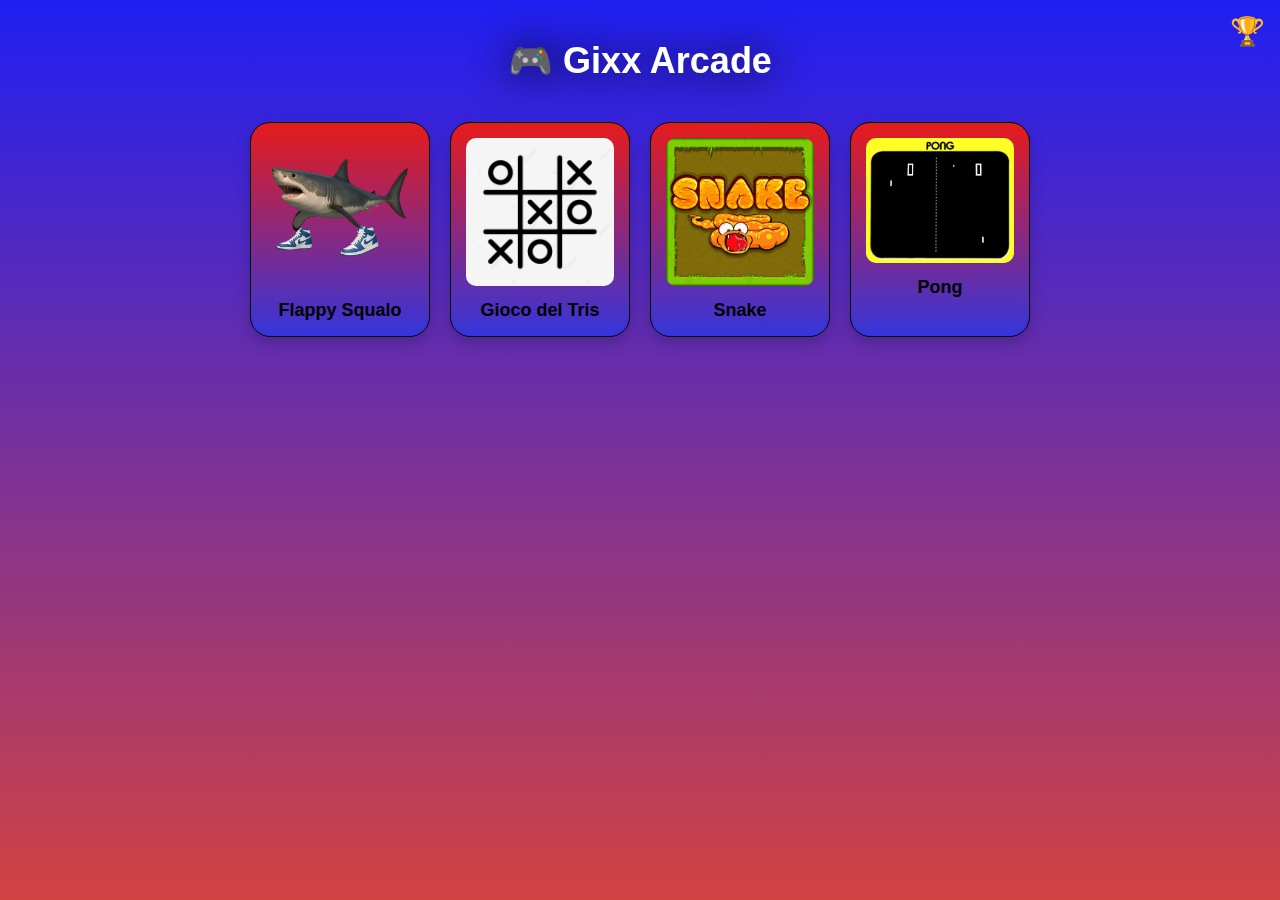
<file: index.html>
<!DOCTYPE html>
<html lang="it">
<head>
  <meta charset="UTF-8">
  <meta name="viewport" content="width=device-width, initial-scale=1.0">
  <title>Gixx Arcade</title>
  <style>
    * {
      margin: 0;
      padding: 0;
      box-sizing: border-box;
    }

    body {
      background: linear-gradient(rgb(31, 31, 242), rgba(200, 26, 26, 0.825));
      font-family: sans-serif;
      min-height: 100vh;
      overflow-x: hidden;
    }

    .home-container {
      display: flex;
      flex-direction: column;
      align-items: center;
      padding: 40px 20px;
      text-align: center;
    }

    .home-container h1 {
      font-size: 36px;
      margin-bottom: 40px;
      color: #fff;
      filter: drop-shadow(1px 1px 20px black);
    }

    .record-icon {
      position: fixed;
      top: 15px;
      right: 15px;
      font-size: 28px;
      cursor: pointer;
      z-index: 100;
    }

    .records-box {
      position: fixed;
      top: 60px;
      right: 15px;
      background: rgba(0, 0, 0, 0.9);
      border: 2px solid #fff;
      border-radius: 10px;
      padding: 15px;
      color: white;
      font-family: monospace;
      font-size: 14px;
      z-index: 100;
      display: none;
    }

    .records-box h3 {
      margin-bottom: 10px;
      font-size: 16px;
    }

    .record {
      margin: 4px 0;
      cursor: pointer;
      transition: color 0.2s;
    }

    .record:hover {
      color: red;
    }

    .game-list {
      display: flex;
      flex-wrap: wrap;
      justify-content: center;
      gap: 20px;
      width: 100%;
      max-width: 1000px;
    }

    .game-card {
      width: 180px;
      background: linear-gradient(rgb(230, 27, 27),rgb(53, 53, 219));
      padding: 15px;
      border-radius: 20px;
      box-shadow: 0 5px 15px rgba(0,0,0,0.2);
      cursor: pointer;
      transition: transform 0.2s;
      border: solid 1px black;
    }

    .game-card:hover {
      transform: scale(1.05);
    }

    .game-card img {
      width: 100%;
      height: auto;
      border-radius: 10px;
    }

    .game-card p {
      margin-top: 10px;
      font-size: 18px;
      font-weight: bold;
      color: black;
    }

    /* Responsive */
    @media (max-width: 600px) {
      .game-card {
        width: 90%;
      }

      .home-container h1 {
        font-size: 28px;
      }

      .record-icon {
        font-size: 24px;
      }
    }
  </style>
</head>
<body>
  <div class="home-container">
    <h1>🎮 Gixx Arcade</h1>

    <!-- Icona dei Record -->
    <div class="record-icon" onclick="toggleRecords()">🏆</div>

    <!-- Box Record -->
    <div class="records-box" id="recordsBox">
      <h3>🏆 Record</h3>
      <div class="record" onclick="resetRecord('flappy')">Flappy Squalo: <span id="recordFlappy">0</span></div>
      <div class="record" onclick="resetRecord('tris')">Tris: <span id="recordTris">0</span></div>
      <div class="record" onclick="resetRecord('snake')">Snake: <span id="recordSnake">0</span></div>
    </div>

    <!-- Lista Giochi -->
    <div class="game-list">
      <div class="game-card" onclick="location.href='flappy-squalo.html'">
        <img src="tralla.png" alt="Flappy Squalo">
        <p>Flappy Squalo</p>
      </div>
      <div class="game-card" onclick="location.href='tris.html'">
        <img src="tris.png" alt="Tris">
        <p>Gioco del Tris</p>
      </div>
      <div class="game-card" onclick="location.href='snake.html'">
        <img src="snake.png" alt="Snake">
        <p>Snake</p>
      </div>

      <div class="game-card" onclick="location.href='pong.html'">
        <img src="pong.jpg" alt="Snake">
        <p>Pong</p>
      </div>
    </div>
  </div>

  <script>
    document.getElementById('recordFlappy').textContent = localStorage.getItem('recordFlappy') || 0;
    document.getElementById('recordTris').textContent = localStorage.getItem('recordTris') || 0;
    document.getElementById('recordSnake').textContent = localStorage.getItem('recordSnake') || 0;

    function resetRecord(key) {
      const map = {
        flappy: 'recordFlappy',
        tris: 'recordTris',
        snake: 'recordSnake'
      };
      localStorage.setItem(map[key], 0);
      document.getElementById(map[key]).textContent = 0;
      alert(`Record ${key} azzerato!`);
    }

    function toggleRecords() {
      const box = document.getElementById('recordsBox');
      box.style.display = box.style.display === 'block' ? 'none' : 'block';
    }
  </script>
</body>
</html>
</file>
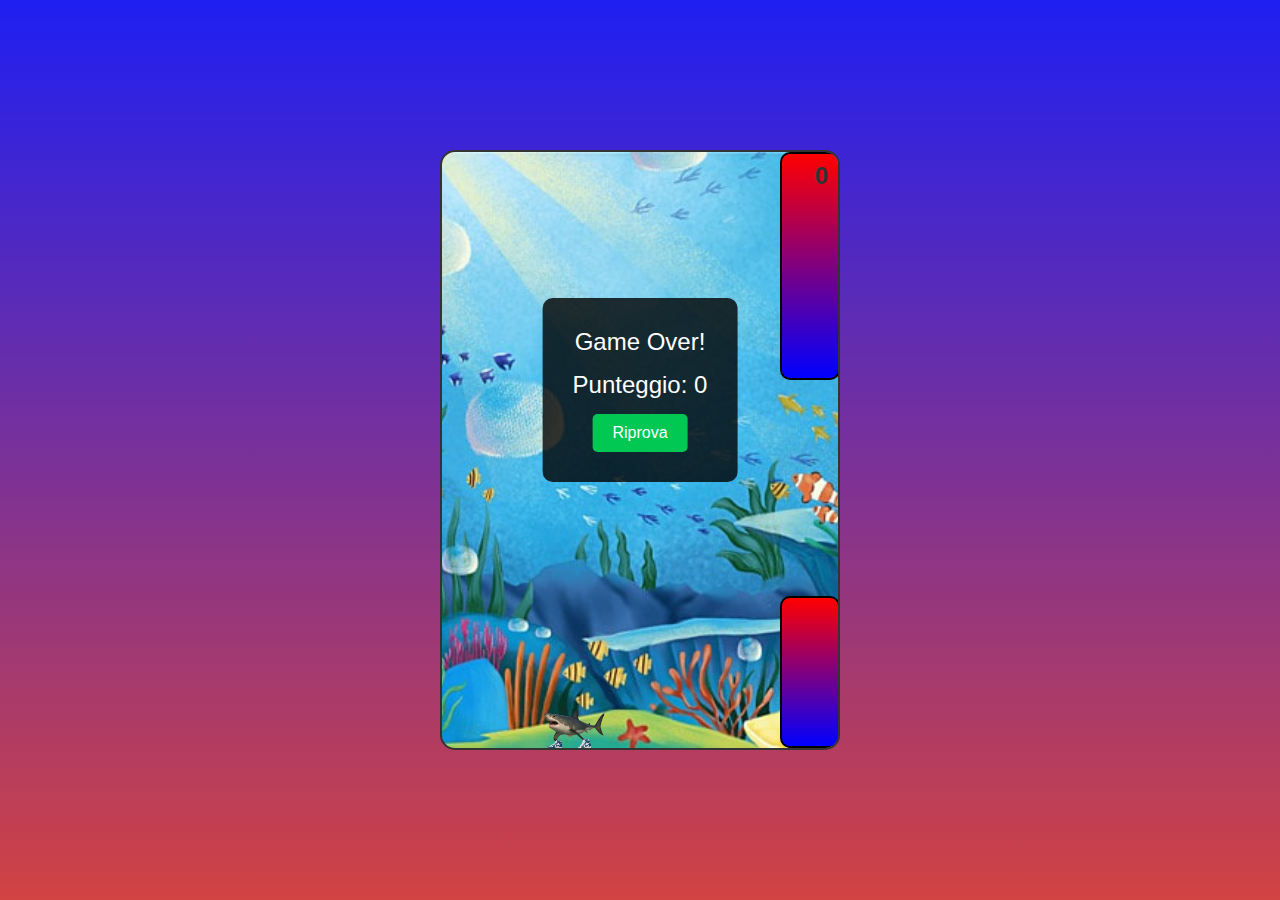
<file: flappy-squalo.html>
<!DOCTYPE html>
<html lang="it">
<head>
  <meta charset="UTF-8" />
  <meta name="viewport" content="width=device-width, initial-scale=1.0"/>
  <title>Flappy Squalo</title>
  <link rel="stylesheet" href="style.css"/>
</head>
<body>
  <div id="game-container">
    <div id="bird"></div>
    <div id="pipe-top" class="pipe"></div>
    <div id="pipe-bottom" class="pipe"></div>
    <div id="score">0</div>
    <div id="game-over">
      <p>Game Over!</p>
      <p id="final-score"></p>
      <button onclick="restartGame()">Riprova</button>
    </div>
  </div>
  <script src="script.js"></script>
</body>
</html>
</file>
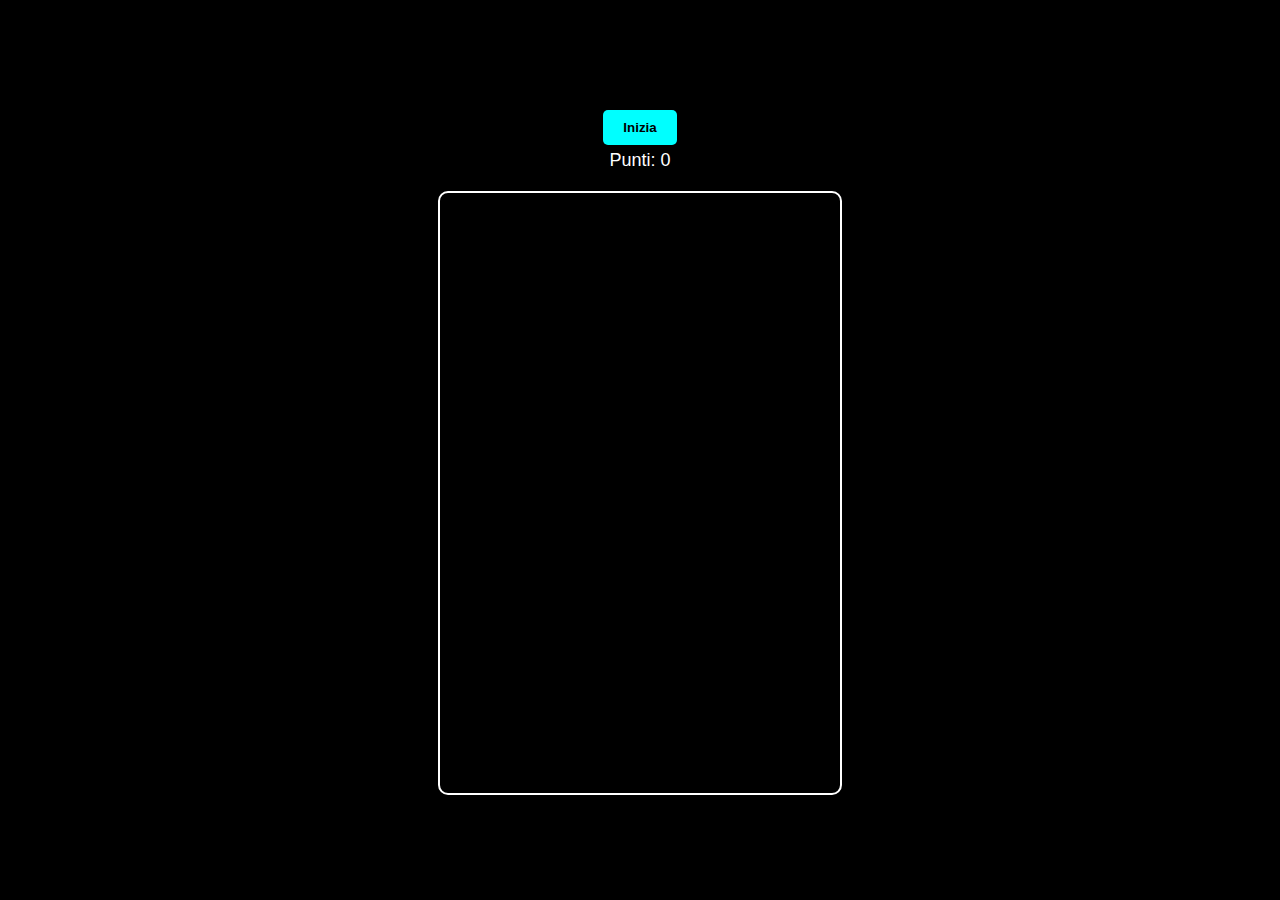
<file: pong.html>
<!DOCTYPE html>
<html lang="it">
<head>
  <meta charset="UTF-8">
  <meta name="viewport" content="width=device-width, initial-scale=1.0">
  <title>Gixx Pong Pong</title>
  <style>
    * { margin: 0; padding: 0; box-sizing: border-box; }
    body {
      background: #000;
      display: flex;
      flex-direction: column;
      align-items: center;
      justify-content: center;
      height: 100vh;
      overflow: hidden;
    }

    #buttons {
      display: flex;
      flex-direction: column;
      align-items: center;
      margin-bottom: 10px;
      z-index: 10;
    }

    button {
      background: cyan;
      border: none;
      padding: 10px 20px;
      margin: 5px;
      font-weight: bold;
      border-radius: 5px;
      cursor: pointer;
    }

    #score {
      color: white;
      font-family: Arial, sans-serif;
      font-size: 18px;
      margin-bottom: 10px;
    }

    #game {
      border: 2px solid #fff;
      background: linear-gradient(to bottom, rgba(0, 0, 0, 0.5), rgba(0, 0, 0, 0.8));
      border-radius: 10px;
      max-width: 90vw;
      max-height: 70vh;
    }
  </style>
</head>
<body>
  <div id="buttons">
    <button id="startBtn">Inizia</button>
    <button id="restartBtn" style="display:none;">Ricomincia</button>
    <div id="score">Punti: 0</div>
  </div>
  <canvas id="game" width="400" height="600"></canvas>

  <script>
    const canvas = document.getElementById('game');
    const ctx = canvas.getContext('2d');
    const scoreDisplay = document.getElementById('score');
    const startBtn = document.getElementById('startBtn');
    const restartBtn = document.getElementById('restartBtn');

    let gameStarted = false;

    const paddle = {
      x: canvas.width / 2 - 40,
      y: canvas.height - 20,
      width: 80,
      height: 10,
      color: 'cyan',
      dx: 0,
      speed: 6
    };

    const ball = {
      x: canvas.width / 2,
      y: canvas.height / 2,
      radius: 8,
      dx: 4,
      dy: -4,
      color: 'white',
      speedMultiplier: 1.15
    };

    let score = 0;
    let keys = {};

    function resetGame() {
      paddle.x = canvas.width / 2 - 40;
      paddle.dx = 0;
      ball.x = canvas.width / 2;
      ball.y = canvas.height / 2;
      ball.dx = 4;
      ball.dy = -4;
      score = 0;
      scoreDisplay.textContent = 'Punti: 0';
      gameStarted = true;
      loop();
    }

    document.addEventListener('keydown', e => {
      keys[e.key] = true;
      if (e.key === ' ') startGame();
    });
    document.addEventListener('keyup', e => keys[e.key] = false);

    canvas.addEventListener('touchstart', () => startGame());
    startBtn.addEventListener('click', () => startGame());
    restartBtn.addEventListener('click', () => resetGame());

    // Movimento touch paddle
    canvas.addEventListener('touchstart', handleTouch);
    canvas.addEventListener('touchmove', handleTouch);
    canvas.addEventListener('touchend', () => paddle.dx = 0);

    function handleTouch(e) {
      const touchX = e.touches[0].clientX - canvas.getBoundingClientRect().left;
      if (touchX < paddle.x) {
        paddle.dx = -paddle.speed;
      } else if (touchX > paddle.x + paddle.width) {
        paddle.dx = paddle.speed;
      }
    }

    function startGame() {
      if (!gameStarted) {
        startBtn.style.display = 'none';
        restartBtn.style.display = 'none';
        resetGame();
      }
    }

    function handleInput() {
      if (keys['ArrowLeft']) paddle.dx = -paddle.speed;
      else if (keys['ArrowRight']) paddle.dx = paddle.speed;
      else if (!('ontouchstart' in window)) paddle.dx = 0;
    }

    function update() {
      handleInput();
      paddle.x += paddle.dx;

      // Limiti paddle
      if (paddle.x < 0) paddle.x = 0;
      if (paddle.x + paddle.width > canvas.width)
        paddle.x = canvas.width - paddle.width;

      ball.x += ball.dx;
      ball.y += ball.dy;

      // Rimbalzo pareti
      if (ball.x - ball.radius < 0 || ball.x + ball.radius > canvas.width)
        ball.dx *= -1;

      if (ball.y - ball.radius < 0)
        ball.dy *= -1;

      // Rimbalzo paddle
      if (
        ball.y + ball.radius >= paddle.y &&
        ball.x >= paddle.x &&
        ball.x <= paddle.x + paddle.width
      ) {
        ball.dy *= -1;
        ball.y = paddle.y - ball.radius;
        score++;
        scoreDisplay.textContent = 'Punti: ' + score;

        if (score % 3 === 0) {
          ball.dx *= ball.speedMultiplier;
          ball.dy *= ball.speedMultiplier;
        }
      }

      // Game over
      if (ball.y - ball.radius > canvas.height) {
        gameStarted = false;
        restartBtn.style.display = 'block';
      }
    }

    function drawBall() {
      ctx.beginPath();
      ctx.arc(ball.x, ball.y, ball.radius, 0, Math.PI * 2);
      ctx.fillStyle = ball.color;
      ctx.fill();
      ctx.closePath();
    }

    function drawPaddle() {
      ctx.fillStyle = paddle.color;
      ctx.fillRect(paddle.x, paddle.y, paddle.width, paddle.height);
    }

    function draw() {
      ctx.clearRect(0, 0, canvas.width, canvas.height);
      drawBall();
      drawPaddle();
    }

    function loop() {
      if (!gameStarted) return;
      update();
      draw();
      requestAnimationFrame(loop);
    }
  </script>
</body>
</html>
</file>
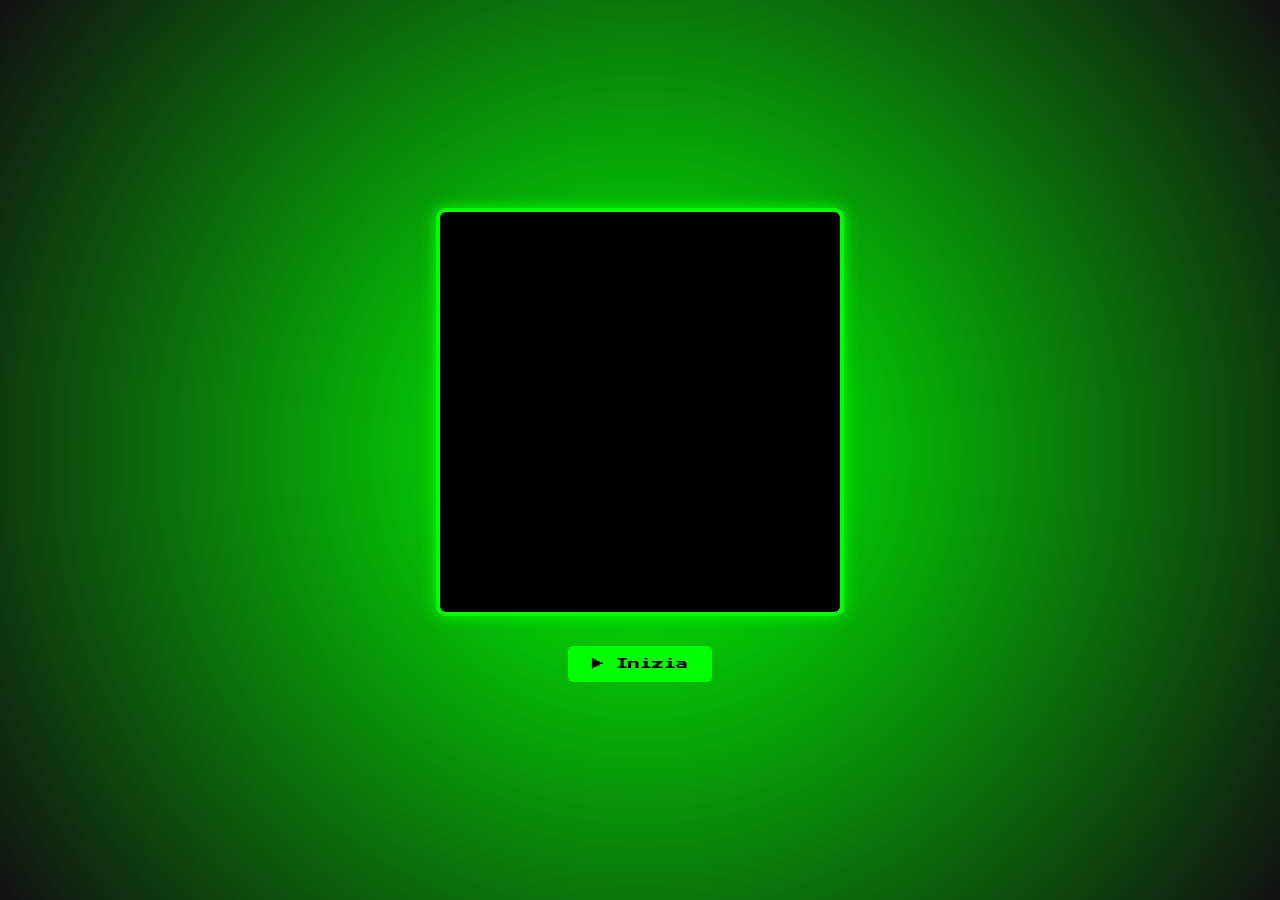
<file: snake.html>
<!DOCTYPE html>
<html lang="it">
<head>
  <meta charset="UTF-8">
  <meta name="viewport" content="width=device-width, initial-scale=1.0">
  <title>Snake Game</title>
  <link href="https://fonts.googleapis.com/css2?family=Press+Start+2P&display=swap" rel="stylesheet">
  <style>
    body {
      margin: 0;
      font-family: 'Press Start 2P', cursive;
      background: radial-gradient(circle, #0f0 0%, #111 100%);
      display: flex;
      flex-direction: column;
      justify-content: center;
      align-items: center;
      min-height: 100vh;
      color: white;
    }

    canvas {
      background-color: #000;
      border: 4px solid lime;
      box-shadow: 0 0 15px lime;
      border-radius: 10px;
      margin-bottom: 20px;
    }

    button {
      margin: 10px;
      padding: 12px 24px;
      font-size: 12px;
      font-family: 'Press Start 2P', cursive;
      cursor: pointer;
      background-color: #0f0;
      color: #000;
      border: none;
      border-radius: 5px;
      transition: transform 0.2s, box-shadow 0.2s;
    }

    button:hover {
      transform: scale(1.05);
      box-shadow: 0 0 10px #0f0;
    }

    #gameOverModal {
      display: none;
      position: fixed;
      top: 0; left: 0;
      width: 100vw;
      height: 100vh;
      background-color: rgba(0, 0, 0, 0.85);
      justify-content: center;
      align-items: center;
      z-index: 999;
    }

    .modal-content {
      background-color: #111;
      padding: 30px;
      border-radius: 12px;
      text-align: center;
      box-shadow: 0 0 15px red;
    }

    .modal-content h2 {
      margin-bottom: 20px;
      color: red;
    }

    #controls {
      display: none;
      flex-direction: column;
      align-items: center;
      margin-top: 10px;
    }

    .row {
      display: flex;
      justify-content: center;
    }

    .dir-btn {
      margin: 5px;
      padding: 12px;
      font-size: 20px;
      background-color: #0f0;
      color: #000;
      border: none;
      border-radius: 5px;
      font-family: 'Press Start 2P', cursive;
      box-shadow: 0 0 10px #0f0;
      width: 50px;
      height: 50px;
    }

    @media (max-width: 768px) {
      #controls {
        display: flex;
      }
    }

    @media (max-width: 500px) {
      canvas {
        width: 90vw;
        height: 90vw;
      }

      button {
        font-size: 12px;
        padding: 10px 20px;
      }

      .dir-btn {
        width: 50px;
        height: 50px;
        font-size: 16px;
      }
    }
  </style>
</head>
<body>
  <canvas id="game" width="400" height="400"></canvas>
  <button id="startBtn">▶ Inizia</button>
  <button id="restartBtn" style="display:none;">🔁 Ricomincia</button>

  <div id="controls">
    <div class="row">
      <button class="dir-btn" id="up">▲</button>
    </div>
    <div class="row">
      <button class="dir-btn" id="left">◀</button>
      <button class="dir-btn" id="down">▼</button>
      <button class="dir-btn" id="right">▶</button>
    </div>
  </div>

  <div id="gameOverModal">
    <div class="modal-content">
      <h2 id="finalScore"></h2>
      <button id="playAgainBtn">🎮 Gioca ancora</button>
    </div>
  </div>

  <script>
    const canvas = document.getElementById("game");
    const ctx = canvas.getContext("2d");
    const gridSize = 20;
    const tileCount = canvas.width / gridSize;
    const startBtn = document.getElementById("startBtn");
    const restartBtn = document.getElementById("restartBtn");
    const gameOverModal = document.getElementById("gameOverModal");
    const finalScoreText = document.getElementById("finalScore");
    const playAgainBtn = document.getElementById("playAgainBtn");

    let snake;
    let apple;
    let dx;
    let dy;
    let score;
    let speed;
    let loop;

    function initGame() {
      snake = [{ x: 10, y: 10 }];
      apple = { x: 5, y: 5 };
      dx = 1;
      dy = 0;
      score = 0;
      speed = 200;
      clearInterval(loop);
      loop = setInterval(gameLoop, speed);
      restartBtn.style.display = "inline-block";
      gameOverModal.style.display = "none";
    }

    function gameLoop() {
      update();
      draw();
    }

    function update() {
      const head = { x: snake[0].x + dx, y: snake[0].y + dy };
      snake.unshift(head);

      if (head.x === apple.x && head.y === apple.y) {
        score++;
        speed = Math.max(50, speed - 5);
        placeApple();
        clearInterval(loop);
        loop = setInterval(gameLoop, speed);
      } else {
        snake.pop();
      }

      if (
        head.x < 0 || head.y < 0 ||
        head.x >= tileCount || head.y >= tileCount ||
        snake.slice(1).some(segment => segment.x === head.x && segment.y === head.y)
      ) {
        clearInterval(loop);
        showGameOverModal();
      }
    }

    function draw() {
      ctx.fillStyle = "#000";
      ctx.fillRect(0, 0, canvas.width, canvas.height);

      ctx.fillStyle = "lime";
      snake.forEach(part => {
        ctx.fillRect(part.x * gridSize, part.y * gridSize, gridSize - 2, gridSize - 2);
      });

      ctx.fillStyle = "red";
      ctx.fillRect(apple.x * gridSize, apple.y * gridSize, gridSize - 2, gridSize - 2);

      ctx.fillStyle = "white";
      ctx.font = "12px Press Start 2P";
      ctx.fillText("Score: " + score, 10, 20);
    }

    function placeApple() {
      apple = {
        x: Math.floor(Math.random() * tileCount),
        y: Math.floor(Math.random() * tileCount)
      };
    }

    function showGameOverModal() {
      if (score > (localStorage.getItem('recordSnake') || 0)) {
        localStorage.setItem('recordSnake', score);
      }
      finalScoreText.textContent = `Game Over! Punteggio: ${score}`;
      gameOverModal.style.display = "flex";
    }

    // Controlli tastiera
    document.addEventListener("keydown", (e) => {
      if (e.key === "ArrowUp" && dy === 0) {
        dx = 0; dy = -1;
      } else if (e.key === "ArrowDown" && dy === 0) {
        dx = 0; dy = 1;
      } else if (e.key === "ArrowLeft" && dx === 0) {
        dx = -1; dy = 0;
      } else if (e.key === "ArrowRight" && dx === 0) {
        dx = 1; dy = 0;
      }
    });

    // Controlli frecce virtuali
    document.getElementById("up").addEventListener("click", () => {
      if (dy === 0) { dx = 0; dy = -1; }
    });
    document.getElementById("down").addEventListener("click", () => {
      if (dy === 0) { dx = 0; dy = 1; }
    });
    document.getElementById("left").addEventListener("click", () => {
      if (dx === 0) { dx = -1; dy = 0; }
    });
    document.getElementById("right").addEventListener("click", () => {
      if (dx === 0) { dx = 1; dy = 0; }
    });

    startBtn.addEventListener("click", () => {
      startBtn.style.display = "none";
      initGame();
    });

    restartBtn.addEventListener("click", () => {
      initGame();
    });

    playAgainBtn.addEventListener("click", () => {
      initGame();
    });
  </script>
</body>
</html>
</file>
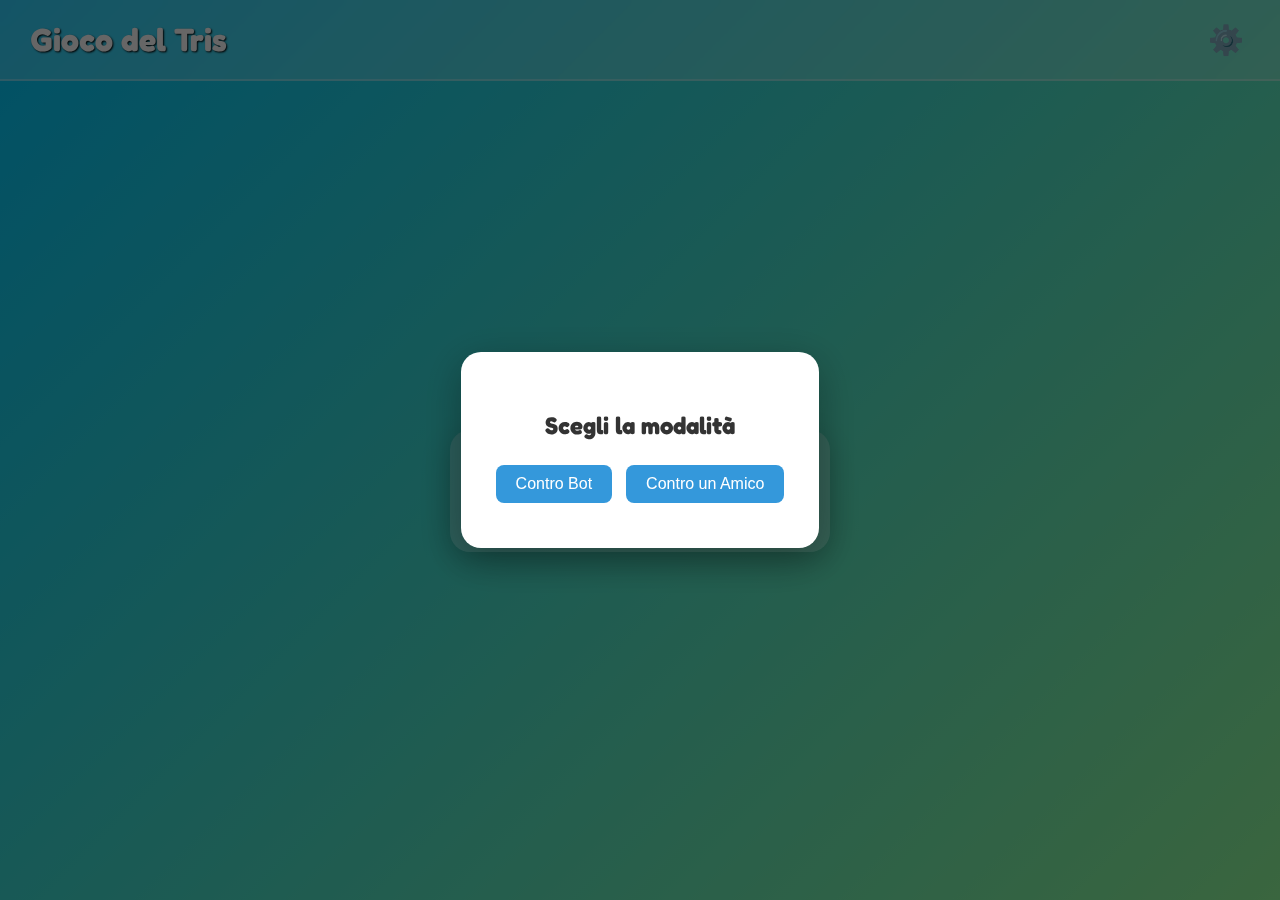
<file: tris.html>
<!DOCTYPE html>
<html lang="it">
<head>
  <meta charset="UTF-8" />
  <meta name="viewport" content="width=device-width, initial-scale=1.0"/>
  <title>Gioco del Tris</title>
  <link href="https://fonts.googleapis.com/css2?family=Fredoka+One&display=swap" rel="stylesheet">
  <style>
    * {
      box-sizing: border-box;
    }

    body {
      margin: 0;
      font-family: 'Fredoka One', cursive;
      background: linear-gradient(135deg, #00c9ff, #92fe9d);
      display: flex;
      flex-direction: column;
      min-height: 100vh;
    }

    .header {
      display: flex;
      justify-content: space-between;
      padding: 20px 30px;
      align-items: center;
      background-color: rgba(255, 255, 255, 0.2);
      backdrop-filter: blur(5px);
      border-bottom: 2px solid rgba(255, 255, 255, 0.3);
    }

    h1 {
      margin: 0;
      font-size: 2rem;
      color: #fff;
      text-shadow: 1px 1px 2px #000;
    }

    .settings-btn {
      font-size: 1.8rem;
      background: none;
      border: none;
      cursor: pointer;
      color: #fff;
      transition: transform 0.2s;
    }

    .settings-btn:hover {
      transform: rotate(20deg);
    }

    .container {
      flex-grow: 1;
      display: flex;
      justify-content: center;
      align-items: center;
      padding: 20px;
    }

    .game-container {
      text-align: center;
      background-color: rgba(255, 255, 255, 0.25);
      padding: 30px;
      border-radius: 20px;
      box-shadow: 0 8px 30px rgba(0, 0, 0, 0.2);
    }

    .board {
      display: grid;
      grid-template-columns: repeat(3, 100px);
      gap: 10px;
      margin: 0 auto 20px;
    }

    .cell {
      width: 100px;
      height: 100px;
      font-size: 2.5rem;
      border-radius: 12px;
      border: 3px solid #fff;
      background-color: #ffffffcc;
      display: flex;
      justify-content: center;
      align-items: center;
      cursor: pointer;
      transition: transform 0.2s, background-color 0.2s;
    }

    .cell:hover {
      background-color: #eee;
      transform: scale(1.05);
    }

    .cell.x::before {
      content: "X";
      color: #e74c3c;
    }

    .cell.o::before {
      content: "O";
      color: #2980b9;
    }

    .winning-message {
      font-size: 1.5rem;
      color: #fff;
      background-color: #2c3e50cc;
      padding: 10px 20px;
      border-radius: 10px;
      display: none;
      margin-bottom: 10px;
    }

    .winning-message.show {
      display: inline-block;
    }

    .game-container button {
      background-color: #2ecc71;
      color: white;
      border: none;
      padding: 12px 24px;
      border-radius: 10px;
      font-size: 1rem;
      cursor: pointer;
      transition: background-color 0.2s;
    }

    .game-container button:hover {
      background-color: #27ae60;
    }

    .modal {
      display: none;
      position: fixed;
      inset: 0;
      background: rgba(0, 0, 0, 0.6);
      justify-content: center;
      align-items: center;
      z-index: 999;
    }

    .modal.active {
      display: flex;
    }

    .modal-content {
      background: #fff;
      padding: 40px 30px;
      border-radius: 20px;
      box-shadow: 0 10px 40px rgba(0, 0, 0, 0.3);
      text-align: center;
    }

    .modal-content h2 {
      margin-bottom: 20px;
      color: #333;
    }

    .modal-content button {
      background-color: #3498db;
      color: white;
      border: none;
      margin: 5px;
      padding: 10px 20px;
      font-size: 1rem;
      border-radius: 8px;
      cursor: pointer;
      transition: background-color 0.2s;
    }

    .modal-content button:hover {
      background-color: #2980b9;
    }

    @media (max-width: 500px) {
      .board {
        grid-template-columns: repeat(3, 80px);
      }

      .cell {
        width: 80px;
        height: 80px;
        font-size: 2rem;
      }

      .modal-content {
        padding: 20px;
      }

      h1 {
        font-size: 1.5rem;
      }
    }
  </style>
</head>
<body>
  <div class="header">
    <h1>Gioco del Tris</h1>
    <button class="settings-btn" onclick="openSettings()">⚙️</button>
  </div>

  <div class="modal active" id="modeModal">
    <div class="modal-content">
      <h2>Scegli la modalità</h2>
      <button onclick="selectMode('bot')">Contro Bot</button>
      <button onclick="selectMode('friend')">Contro un Amico</button>
    </div>
  </div>

  <div class="modal" id="levelModal">
    <div class="modal-content">
      <h2>Livello Bot</h2>
      <button onclick="selectBotLevel(1)">1</button>
      <button onclick="selectBotLevel(2)">2</button>
      <button onclick="selectBotLevel(3)">3</button>
      <button onclick="selectBotLevel(4)">4</button>
      <button onclick="selectBotLevel(5)">5</button>
    </div>
  </div>

  <div class="modal" id="settingsModal">
    <div class="modal-content">
      <h2>Chi inizia per primo?</h2>
      <button onclick="setStartingPlayer(true)">Tu</button>
      <button onclick="setStartingPlayer(false)">Bot</button>
    </div>
  </div>

  <div class="container">
    <div class="game-container">
      <div class="board" id="board"></div>
      <div class="winning-message" id="winningMessage">
        <span id="winningMessageText"></span>
      </div>
      <button onclick="startGame()">Ricomincia</button>
    </div>
  </div>

  <script>
    const board = document.getElementById('board');
    const winningMessage = document.getElementById('winningMessage');
    const winningMessageText = document.getElementById('winningMessageText');

    let cells = [];
    let currentPlayer = 'x';
    let isGameOver = false;
    let gameMode = null;
    let botLevel = 1;
    let botStarts = false;

    const WINNING_COMBINATIONS = [
      [0,1,2],[3,4,5],[6,7,8],
      [0,3,6],[1,4,7],[2,5,8],
      [0,4,8],[2,4,6]
    ];

    function startGame() {
      board.innerHTML = '';
      winningMessage.classList.remove('show');
      cells = [];
      isGameOver = false;

      for (let i = 0; i < 9; i++) {
        const cell = document.createElement('div');
        cell.classList.add('cell');
        cell.dataset.index = i;
        cell.addEventListener('click', onCellClick, { once: true });
        board.appendChild(cell);
        cells.push(cell);
      }

      currentPlayer = botStarts ? 'o' : 'x';
      if (gameMode === 'bot' && botStarts) {
        setTimeout(botMove, 300);
      }
    }

    function onCellClick(e) {
      const cell = e.target;
      if (isGameOver) return;
      placeMark(cell, currentPlayer);
      if (checkWin(currentPlayer)) {
        endGame(false);
      } else if (isDraw()) {
        endGame(true);
      } else {
        currentPlayer = currentPlayer === 'x' ? 'o' : 'x';
        if (gameMode === 'bot' && currentPlayer === 'o') {
          setTimeout(botMove, 300);
        }
      }
    }

    function placeMark(cell, player) {
      cell.classList.add(player);
    }

    function checkWin(player) {
      return WINNING_COMBINATIONS.some(comb =>
        comb.every(i => cells[i].classList.contains(player))
      );
    }

    function isDraw() {
      return cells.every(cell =>
        cell.classList.contains('x') || cell.classList.contains('o')
      );
    }

    function endGame(draw) {
      isGameOver = true;
      winningMessageText.innerText = draw ? "Pareggio!" : `${currentPlayer.toUpperCase()} ha vinto!`;
      winningMessage.classList.add('show');
    }

    function botMove() {
      if (isGameOver) return;
      const available = cells
        .map((cell, i) => (!cell.classList.contains('x') && !cell.classList.contains('o')) ? i : null)
        .filter(i => i !== null);

      let move;
      if (botLevel === 5) {
        move = minimax(cells, 'o').index;
      } else {
        move = available[Math.floor(Math.random() * available.length)];
      }

      if (move !== undefined) {
        placeMark(cells[move], 'o');
        cells[move].removeEventListener('click', onCellClick);
        if (checkWin('o')) {
          endGame(false);
        } else if (isDraw()) {
          endGame(true);
        } else {
          currentPlayer = 'x';
        }
      }
    }

    function minimax(newBoard, player) {
      const availSpots = newBoard
        .map((cell, i) => (!cell.classList.contains('x') && !cell.classList.contains('o')) ? i : null)
        .filter(i => i !== null);

      if (checkWin('x')) return { score: -10 };
      if (checkWin('o')) return { score: 10 };
      if (availSpots.length === 0) return { score: 0 };

      const moves = [];

      for (let i = 0; i < availSpots.length; i++) {
        const index = availSpots[i];
        const cell = newBoard[index];
        cell.classList.add(player);

        const result = minimax(newBoard, player === 'o' ? 'x' : 'o');
        moves.push({ index, score: result.score });

        cell.classList.remove(player);
      }

      let bestMove;
      if (player === 'o') {
        let max = -Infinity;
        moves.forEach((m, i) => { if (m.score > max) { max = m.score; bestMove = i; } });
      } else {
        let min = Infinity;
        moves.forEach((m, i) => { if (m.score < min) { min = m.score; bestMove = i; } });
      }

      return moves[bestMove];
    }

    function selectMode(mode) {
      gameMode = mode;
      document.getElementById('modeModal').classList.remove('active');
      if (mode === 'bot') {
        document.getElementById('levelModal').classList.add('active');
      } else {
        startGame();
      }
    }

    function selectBotLevel(level) {
      botLevel = level;
      document.getElementById('levelModal').classList.remove('active');
      document.getElementById('settingsModal').classList.add('active');
    }

    function setStartingPlayer(humanStarts) {
      botStarts = !humanStarts;
      document.getElementById('settingsModal').classList.remove('active');
      startGame();
    }

    function openSettings() {
      document.getElementById('settingsModal').classList.add('active');
    }
  </script>
</body>
</html>
</file>
<file: style.css>
* {
  margin: 0;
  padding: 0;
  box-sizing: border-box;
}

body {
  background: linear-gradient(rgb(31, 31, 242),rgba(200, 26, 26, 0.825));
  display: flex;
  justify-content: center;
  align-items: center;
  height: 100vh;
  font-family: sans-serif;
}

/* GAME CONTAINER */
#game-container {
  position: relative;
  width: 400px;
  height: 600px;
  background-image: url('sfondoj.jpg');
  background-size: cover;
  background-repeat: no-repeat;
  background-position: center;
  overflow: hidden;
  border: 2px solid #333;
  border-radius: 15px;
}

/* SQUALO */
#bird {
  position: absolute;
  width: 65px;
  height: 90px;
  background-image: url('tralla.png');
  background-size: contain;
  background-repeat: no-repeat;
  top: 250px;
  left: 100px;
}

/* TUBI */
.pipe {
  position: absolute;
  width: 60px;
  background: linear-gradient(red, blue);
  border-radius: 10px;
  border: solid 2px black;
}

#pipe-top {
  top: 0;
}

#pipe-bottom {
  bottom: 0;
}

/* SCORE */
#score {
  position: absolute;
  top: 10px;
  right: 10px;
  font-size: 24px;
  font-weight: bold;
  color: #333;
}

/* GAME OVER */
#game-over {
  display: none;
  position: absolute;
  top: 40%;
  left: 50%;
  transform: translate(-50%, -50%);
  background: rgba(0, 0, 0, 0.8);
  padding: 30px;
  border-radius: 10px;
  text-align: center;
  color: white;
  z-index: 10;
}

#game-over p {
  font-size: 24px;
  margin-bottom: 15px;
}

#game-over button {
  padding: 10px 20px;
  font-size: 16px;
  background: #00c853;
  border: none;
  color: white;
  border-radius: 5px;
  cursor: pointer;
}

/* HOME PAGE ARCADE */
.home-container {
  display: flex;
  flex-direction: column;
  align-items: center;
  padding-top: 40px;
  height: 100vh;
  text-align: center;
}

.home-container h1 {
  font-size: 36px;
  margin-bottom: 40px;
  color: #fff;
}

.game-list {
  display: flex;
  gap: 30px;
  flex-wrap: wrap;
  justify-content: center;
}

.game-card {
  width: 200px;
  padding: 20px;
  border-radius: 20px;
  
  box-shadow: 0 5px 15px rgba(0,0,0,0.2);
  cursor: pointer;
  transition: transform 0.2s;
  border: solid 1px black;
}

.game-card:hover {
  transform: scale(1.05);
}

.game-card img {
  width: 100%;
  height: auto;
  border-radius: 10px;
}

.game-card p {
  margin-top: 10px;
  font-size: 18px;
  font-weight: bold;
}

h1{
  filter: drop-shadow(1px 1px 20px black);
}
</file>
